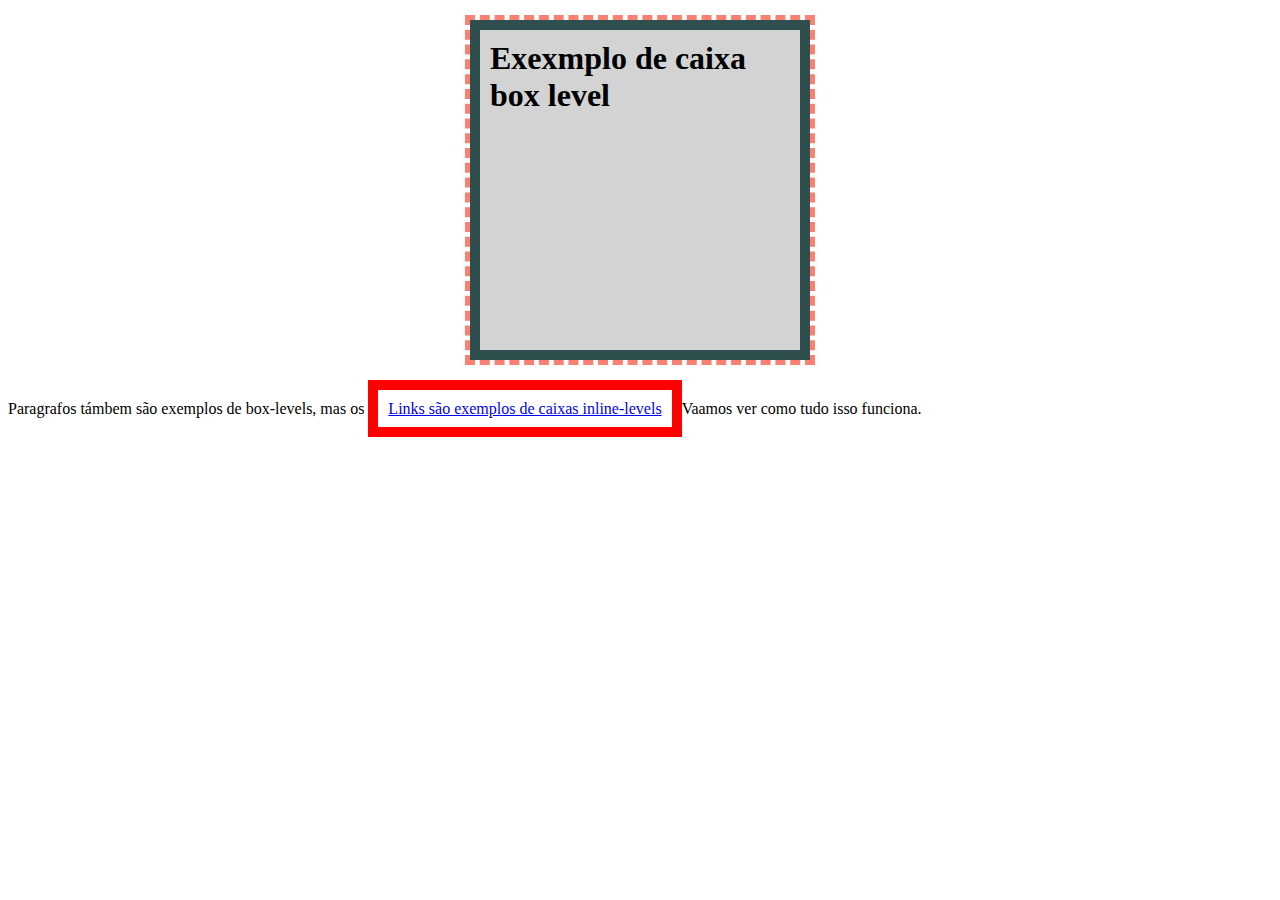
<file: ex021/index.html>
<!DOCTYPE html>
<html lang="pt-br">
<head>
    <meta charset="UTF-8">
    <meta name="viewport" content="width=device-width, initial-scale=1.0">
    <link rel="stylesheet" href="style.css">
    <title>Modelos Caixa</title>
</head>
<body>
    <h1>Exexmplo de caixa box level</h1>
    <p>Paragrafos támbem são exemplos de box-levels, mas os <a href="#">Links são exemplos de caixas inline-levels</a>Vaamos ver como tudo isso funciona.</p>
</body>
</html>
</file>
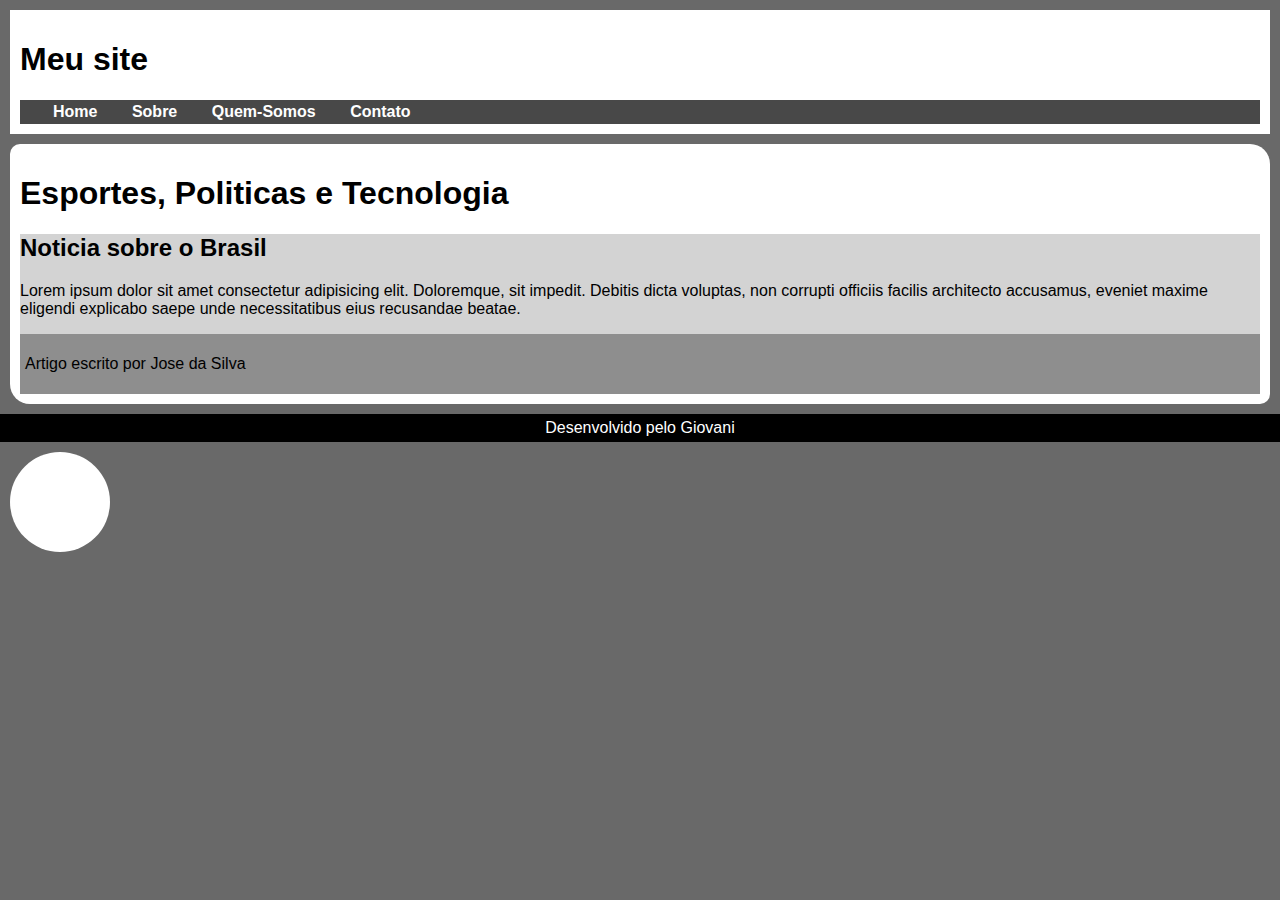
<file: ex022/index.html>
<!DOCTYPE html>
<html lang="pt-br">
<head>
    <meta charset="UTF-8">
    <meta name="viewport" content="width=device-width, initial-scale=1.0">
    <link rel="stylesheet" href="style.css">
    <title>Grouping Tags</title>
</head>
<body>
    <header>
        <h1>Meu site</h1>
        <nav>
                <a href="#"></a>Home
                <a href="#"></a>Sobre
                <a href="#"></a>Quem-Somos
                <a href="#"></a>Contato
        </nav>
    </header>
    <main>
        <section id="assuntos">
            <h1>Esportes, Politicas e Tecnologia</h1>
        </section>
        <section id="noticias">
            <article>
                <h2>Noticia sobre o Brasil</h2>
                <p>Lorem ipsum dolor sit amet consectetur adipisicing elit. Doloremque, sit impedit. Debitis dicta voluptas, non corrupti officiis facilis architecto accusamus, eveniet maxime eligendi explicabo saepe unde necessitatibus eius recusandae beatae.</p>
                <aside>
                    <p>Artigo escrito por Jose da Silva</p>
                </aside>
            </article>
            <article>

            </article>
        </section>
    </main>
    <footer>
        <p>Desenvolvido pelo Giovani</p>
    </footer>
    <div id="bola">

    </div>
</body>
</html>
</file>
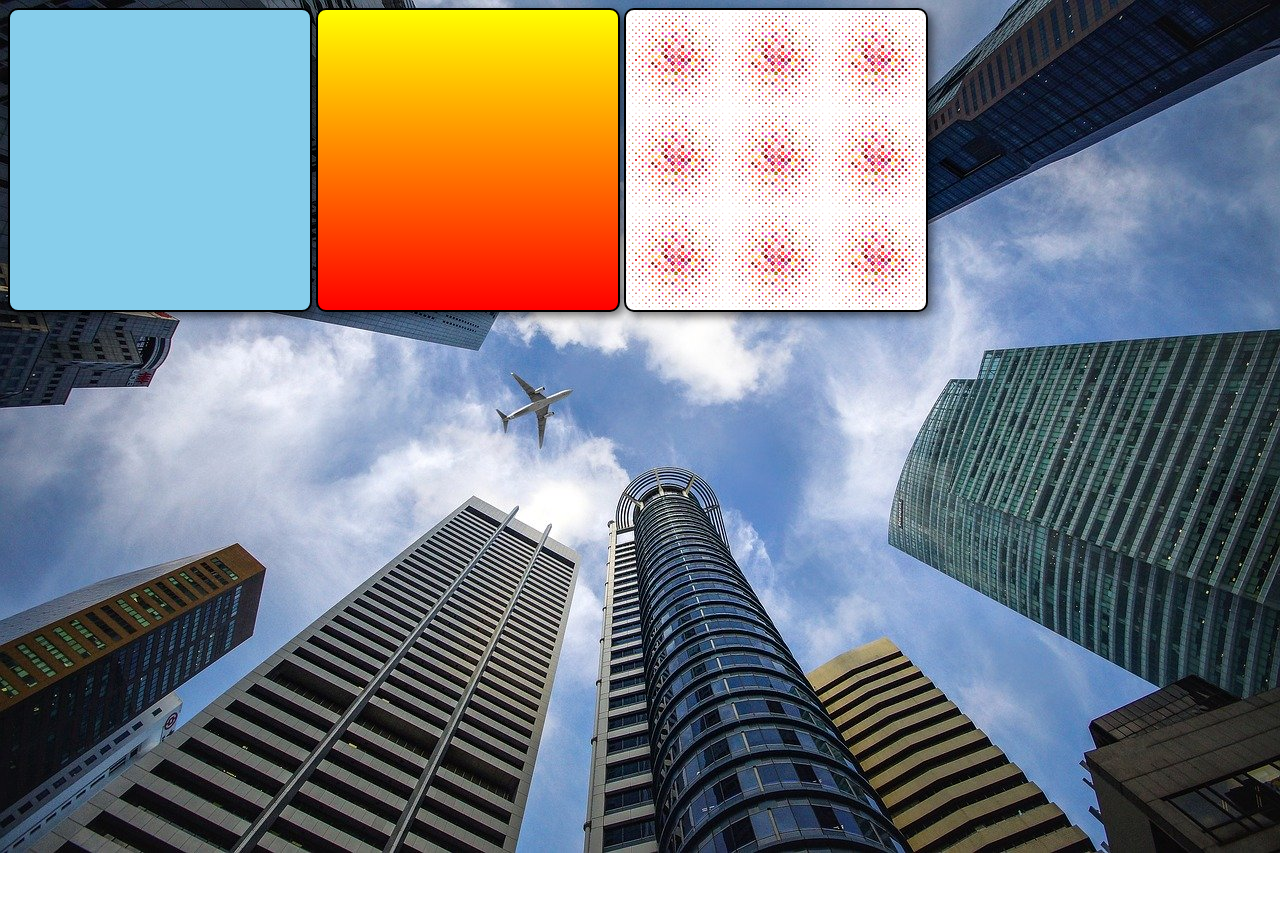
<file: Modulo 3/ex001/index.html>
<!DOCTYPE html>
<html lang="pt-br">
<head>
    <meta charset="UTF-8">
    <meta name="viewport" content="width=device-width, initial-scale=1.0">
    <title>Colocando imagens no fundo do site</title>
    <style>
        body{
            background-image: url(img/imagens-cap19/wallpaper002.jpg);
            background-repeat: no-repeat;
            width: 100vw;
        }
        div.quadrado{
            border: 2px solid black;
            width: 300px;
            height: 300px;
            display: inline-block;
            border-radius: 10px;
            background-color: lightgray;
            box-shadow: 4px 4px 10px #0000008c;
        }
        div#q1{
            background-color: skyblue;
        }
        div#q2{
            background-image: linear-gradient(to bottom, yellow, red);
        }
        div#q3{
            background-image: url(img/imagens-cap19/pattern002.png);
        }
    </style>
</head>
<body>
    <div class="quadrado" id="q1">

    </div>
    <div class="quadrado" id="q2">

    </div>
    <div class="quadrado" id="q3">

    </div>
</body>
</html>
</file>
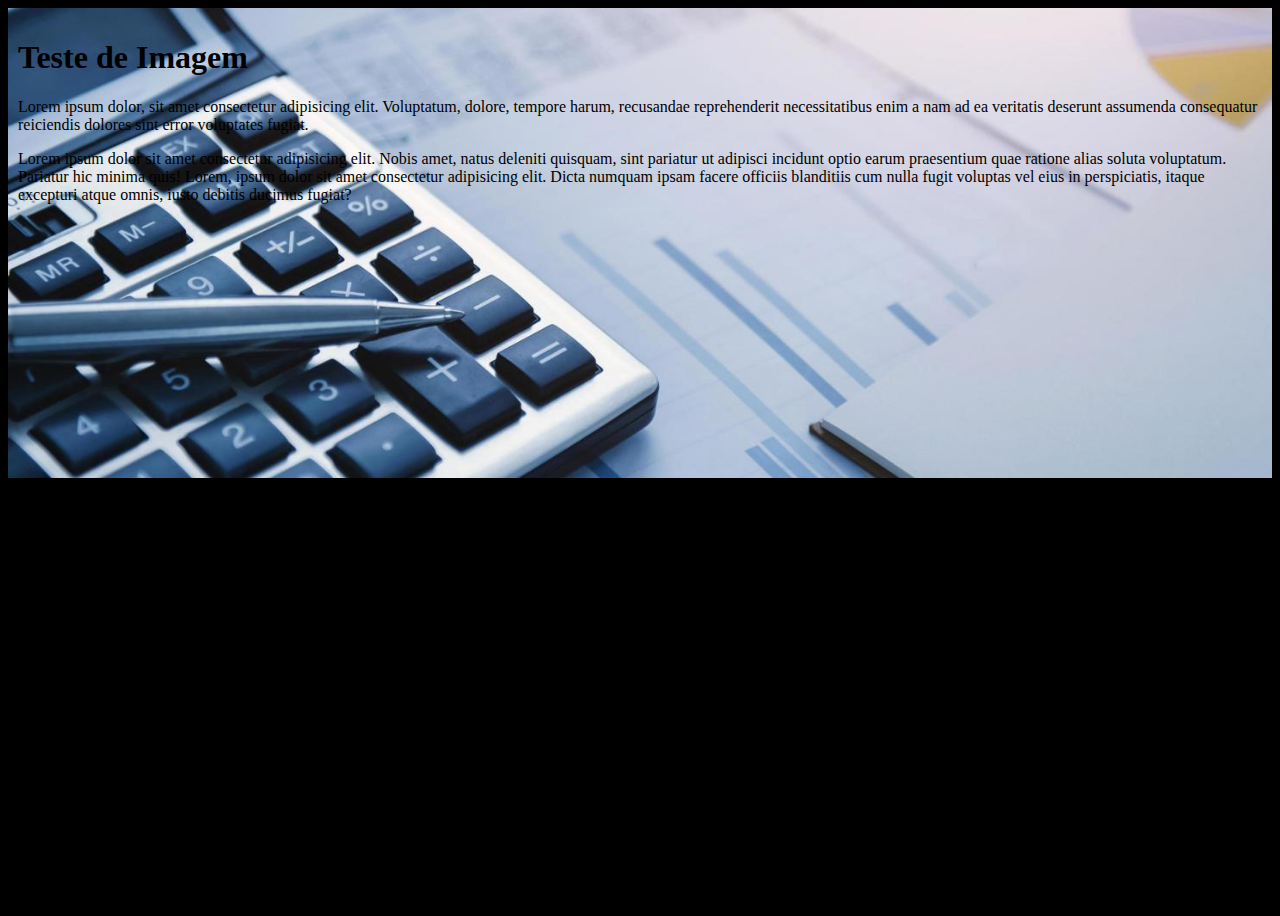
<file: Modulo 3/ex003/index.html>
<!DOCTYPE html>
<html lang="pt-br">
<head>
    <meta charset="UTF-8">
    <meta name="viewport" content="width=device-width, initial-scale=1.0">
    <title>Teste imagem de fundo</title>
    <style>
        body{
            background-color: black;
            height: 100vh;
        }
        main{
            height: 50vh;
            margin: 0 auto;
            background-image: url(img/1309758-calculadora-na-mesa-gratis-foto.jpg);
            background-size: 100%;
            background-position: center center;
            background-repeat: no-repeat;
            padding: 10px;
        }
    </style>
</head>
<body>
    <main>
        <h1>Teste de Imagem</h1>
        <p>Lorem ipsum dolor, sit amet consectetur adipisicing elit. Voluptatum, dolore, tempore harum, recusandae reprehenderit necessitatibus enim a nam ad ea veritatis deserunt assumenda consequatur reiciendis dolores sint error voluptates fugiat.</p>
        <p>Lorem ipsum dolor sit amet consectetur adipisicing elit. Nobis amet, natus deleniti quisquam, sint pariatur ut adipisci incidunt optio earum praesentium quae ratione alias soluta voluptatum. Pariatur hic minima quis! Lorem, ipsum dolor sit amet consectetur adipisicing elit. Dicta numquam ipsam facere officiis blanditiis cum nulla fugit voluptas vel eius in perspiciatis, itaque excepturi atque omnis, iusto debitis ducimus fugiat?</p>
    </main>
</body>
</html>
</file>
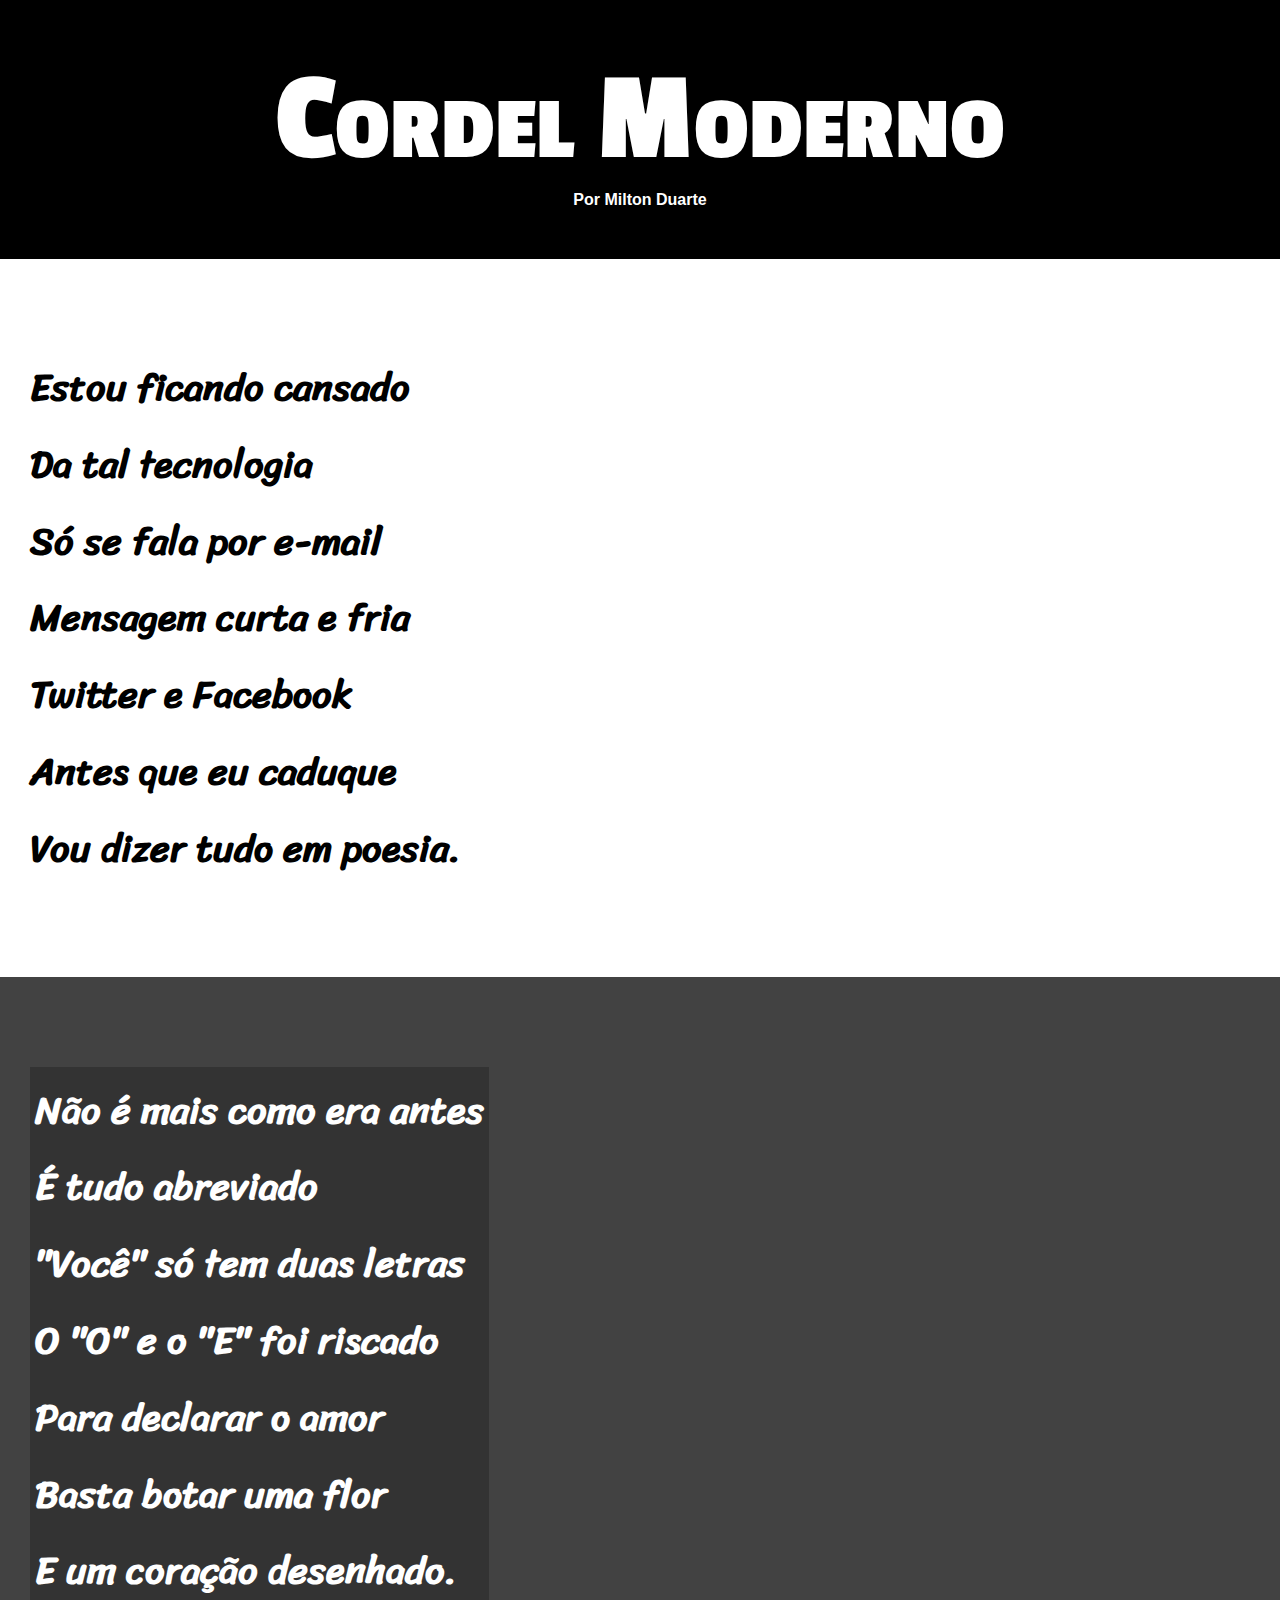
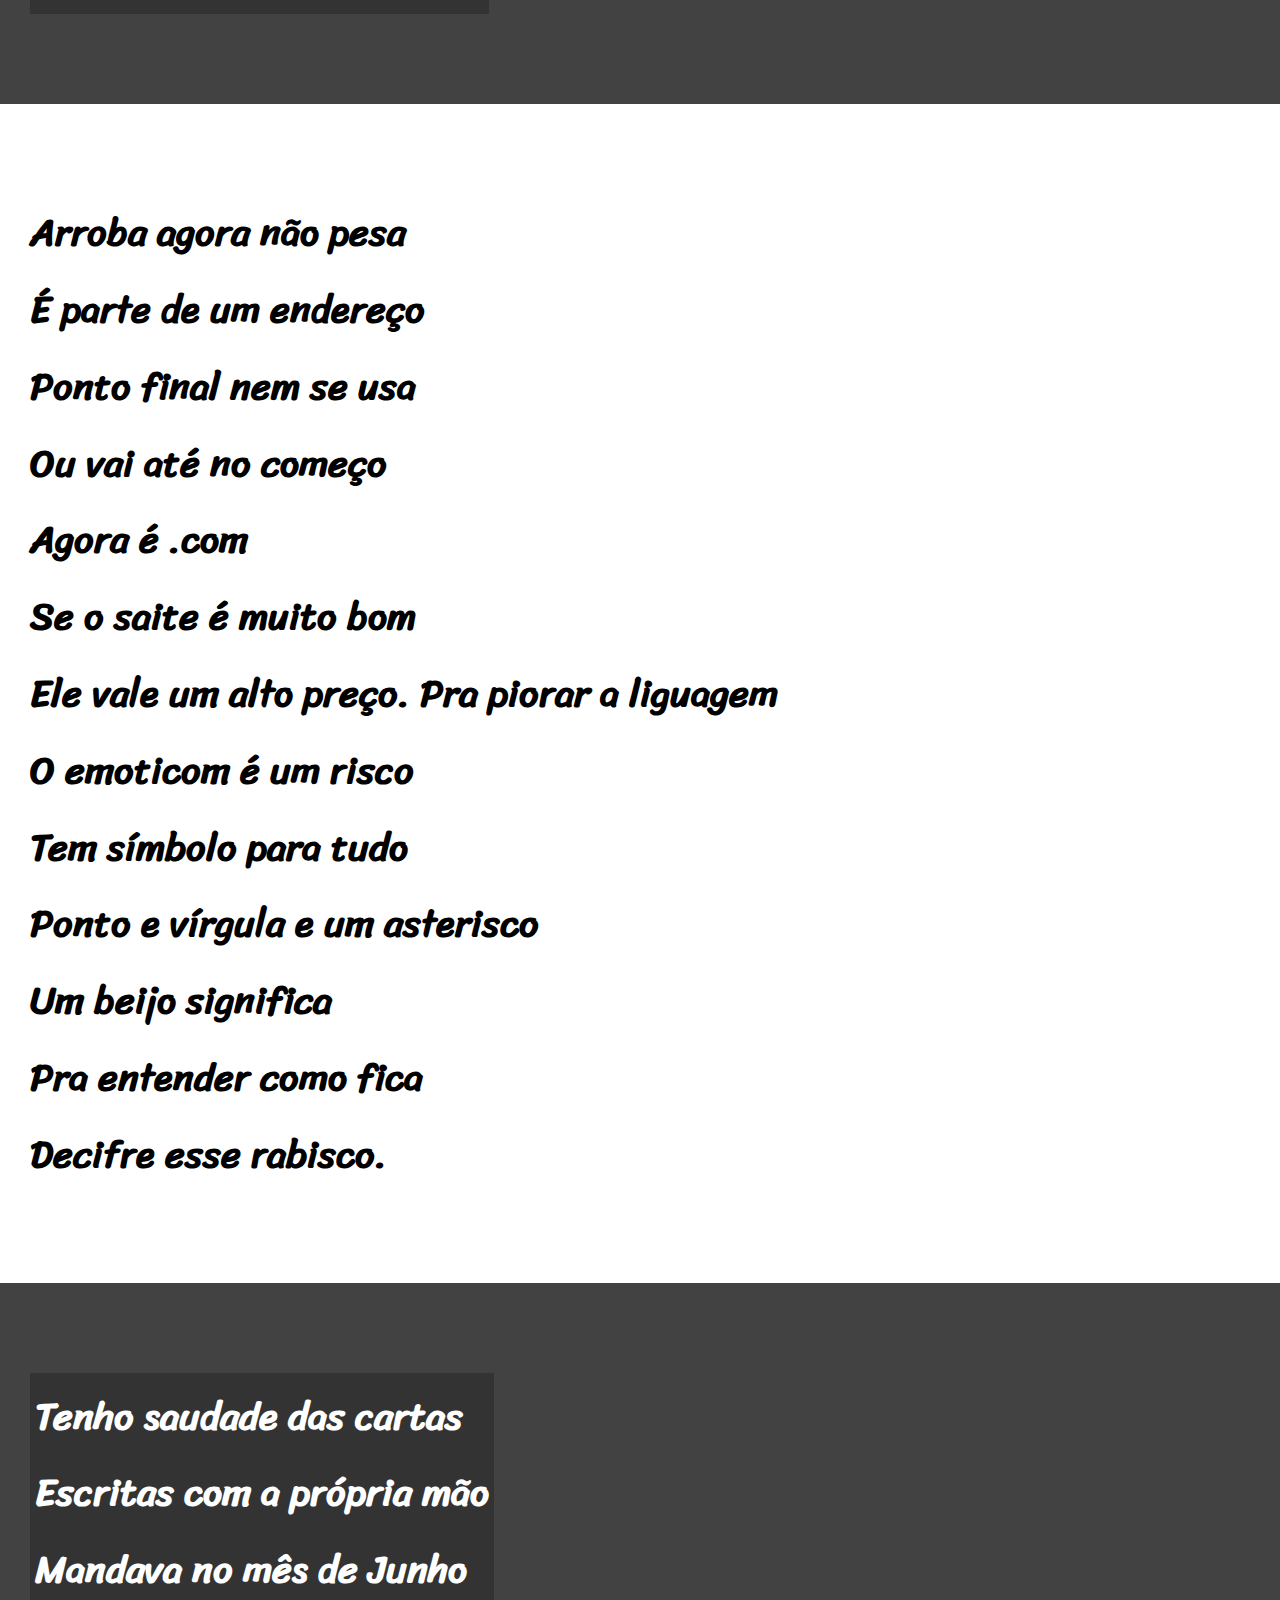
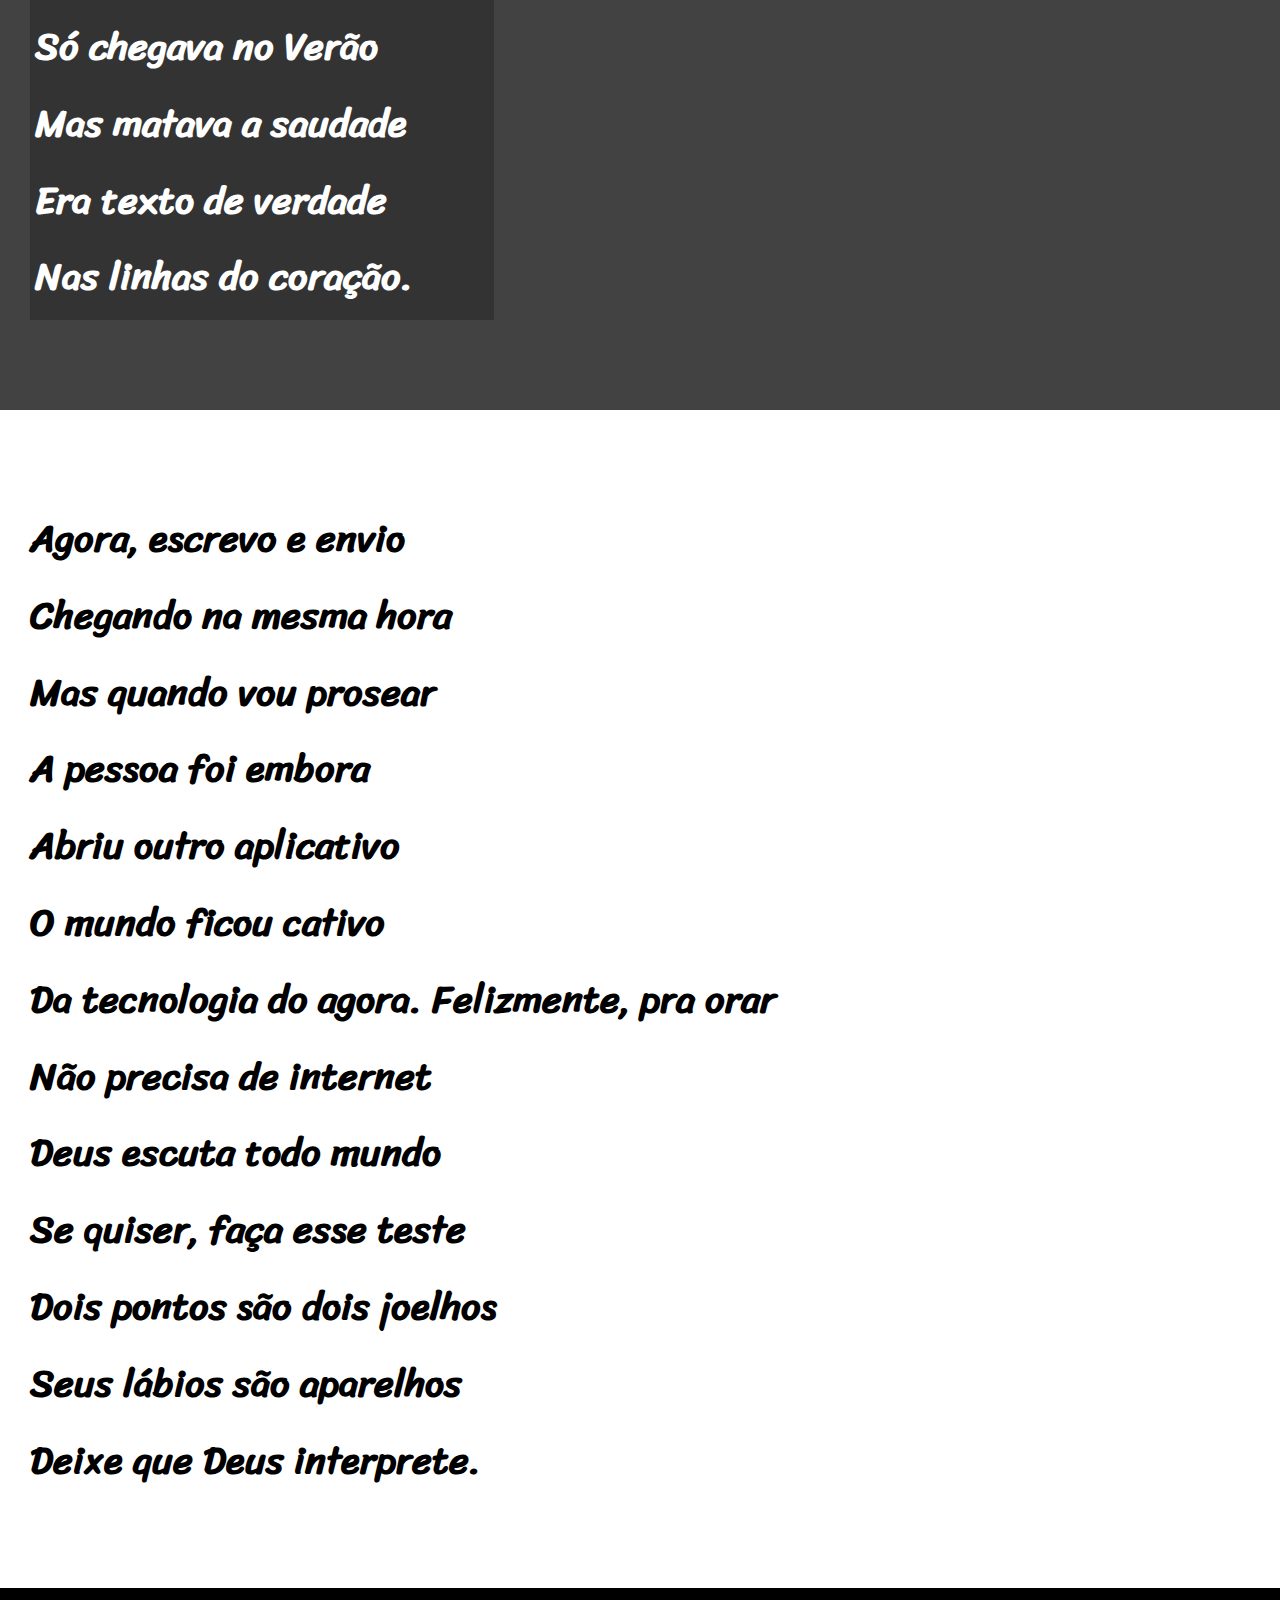
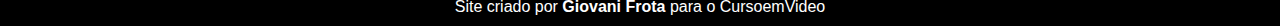
<file: Modulo 3/Desafio Cordel/pacote-d012/index.html>
<!DOCTYPE html>
<html lang="pt-br">
<head>
    <meta charset="UTF-8">
    <meta name="viewport" content="width=device-width, initial-scale=1.0">
    <link rel="stylesheet" href="style.css">
    <title>Cordel Moderno</title>
</head>
<body>
    <header>
        <h1>Cordel Moderno</h1>
        <p>
            <a href="https://www.recantodasletras.com.br/poesias/3186743" target="_blank">Por Milton Duarte</a>
        </p>
    </header>
    <main>
        <section class="normal">
            <p>
                Estou ficando cansado <br>
                Da tal tecnologia <br>
                Só se fala por e-mail <br>
                Mensagem curta e fria <br>
                Twitter e Facebook <br>
                Antes que eu caduque <br>
                Vou dizer tudo em poesia.
            </p>
        </section>

        <section class="imagem">
            <p>
                Não é mais como era antes <br>
                É tudo abreviado <br>
                "Você" só tem duas letras <br>
                O "O" e o "E" foi riscado <br>
                Para declarar o amor <br>
                Basta botar uma flor <br>
                E um coração desenhado.
            </p>
        </section>
        
        <section class="normal">
            <p>
                Arroba agora não pesa <br>
                É parte de um endereço <br>
                Ponto final nem se usa <br>
                Ou vai até no começo <br>
                Agora é .com <br>
                Se o saite é muito bom <br>
                Ele vale um alto preço.
                
                Pra piorar a liguagem <br>
                O emoticom é um risco <br>
                Tem símbolo para tudo <br>
                Ponto e vírgula e um asterisco <br>
                Um beijo significa <br>
                Pra entender como fica <br>
                Decifre esse rabisco.
            </p>
        </section>
        
        <section class="imagem">
            <p>
                Tenho saudade das cartas <br>
                Escritas com a própria mão <br>
                Mandava no mês de Junho <br>
                Só chegava no Verão <br>
                Mas matava a saudade <br>
                Era texto de verdade <br>
                Nas linhas do coração.
            </p>
        </section>
        
        <section class="normal">
            <p>
                Agora, escrevo e envio <br>
                Chegando na mesma hora <br>
                Mas quando vou prosear <br>
                A pessoa foi embora <br>
                Abriu outro aplicativo <br>
                O mundo ficou cativo <br>
                Da tecnologia do agora.
                
                Felizmente, pra orar <br>
                Não precisa de internet <br>
                Deus escuta todo mundo <br>
                Se quiser, faça esse teste <br>
                Dois pontos são dois joelhos <br>
                Seus lábios são aparelhos <br>
                Deixe que Deus interprete.
            </p>
        </section>
    </main>
    <footer>
        <p>Site criado por <a href="https://github.com/giovanifrota" target="_blank">Giovani Frota</a> para o CursoemVideo</p>
    </footer>
</body>
</html>
</file>
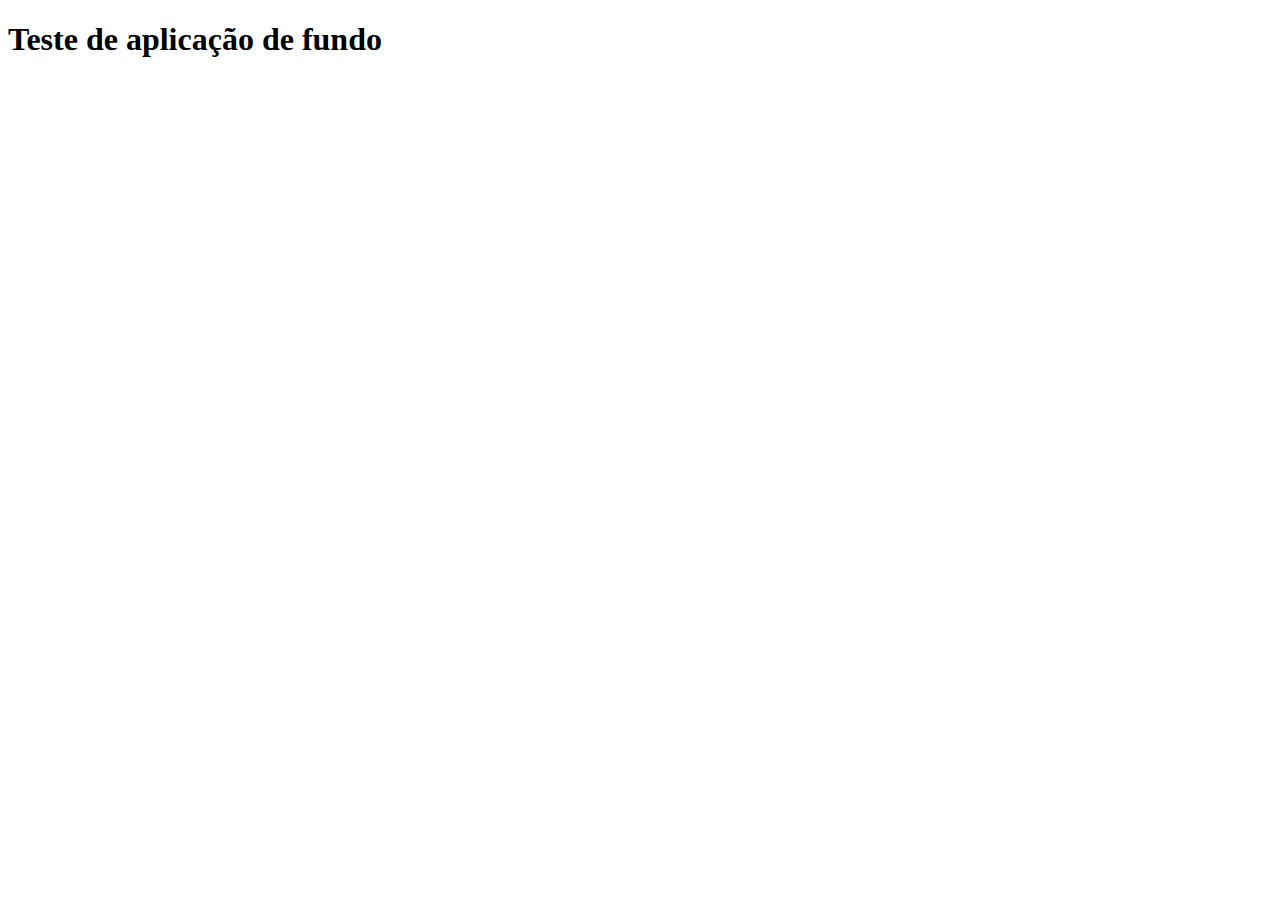
<file: Modulo 3/ex001/ex002/index.html>
<!DOCTYPE html>
<html lang="pt-br">
<head>
    <meta charset="UTF-8">
    <meta name="viewport" content="width=device-width, initial-scale=1.0">
    <title>Personalização dos fundos</title>
    <style>
        body{
            background-image: url('https://github.com/gustavoguanabara/html-css/blob/master/imagens/mascote.png');
        }
    </style>
</head>
<body>
    <h1>Teste de aplicação de fundo</h1>
</body>
</html>
</file>
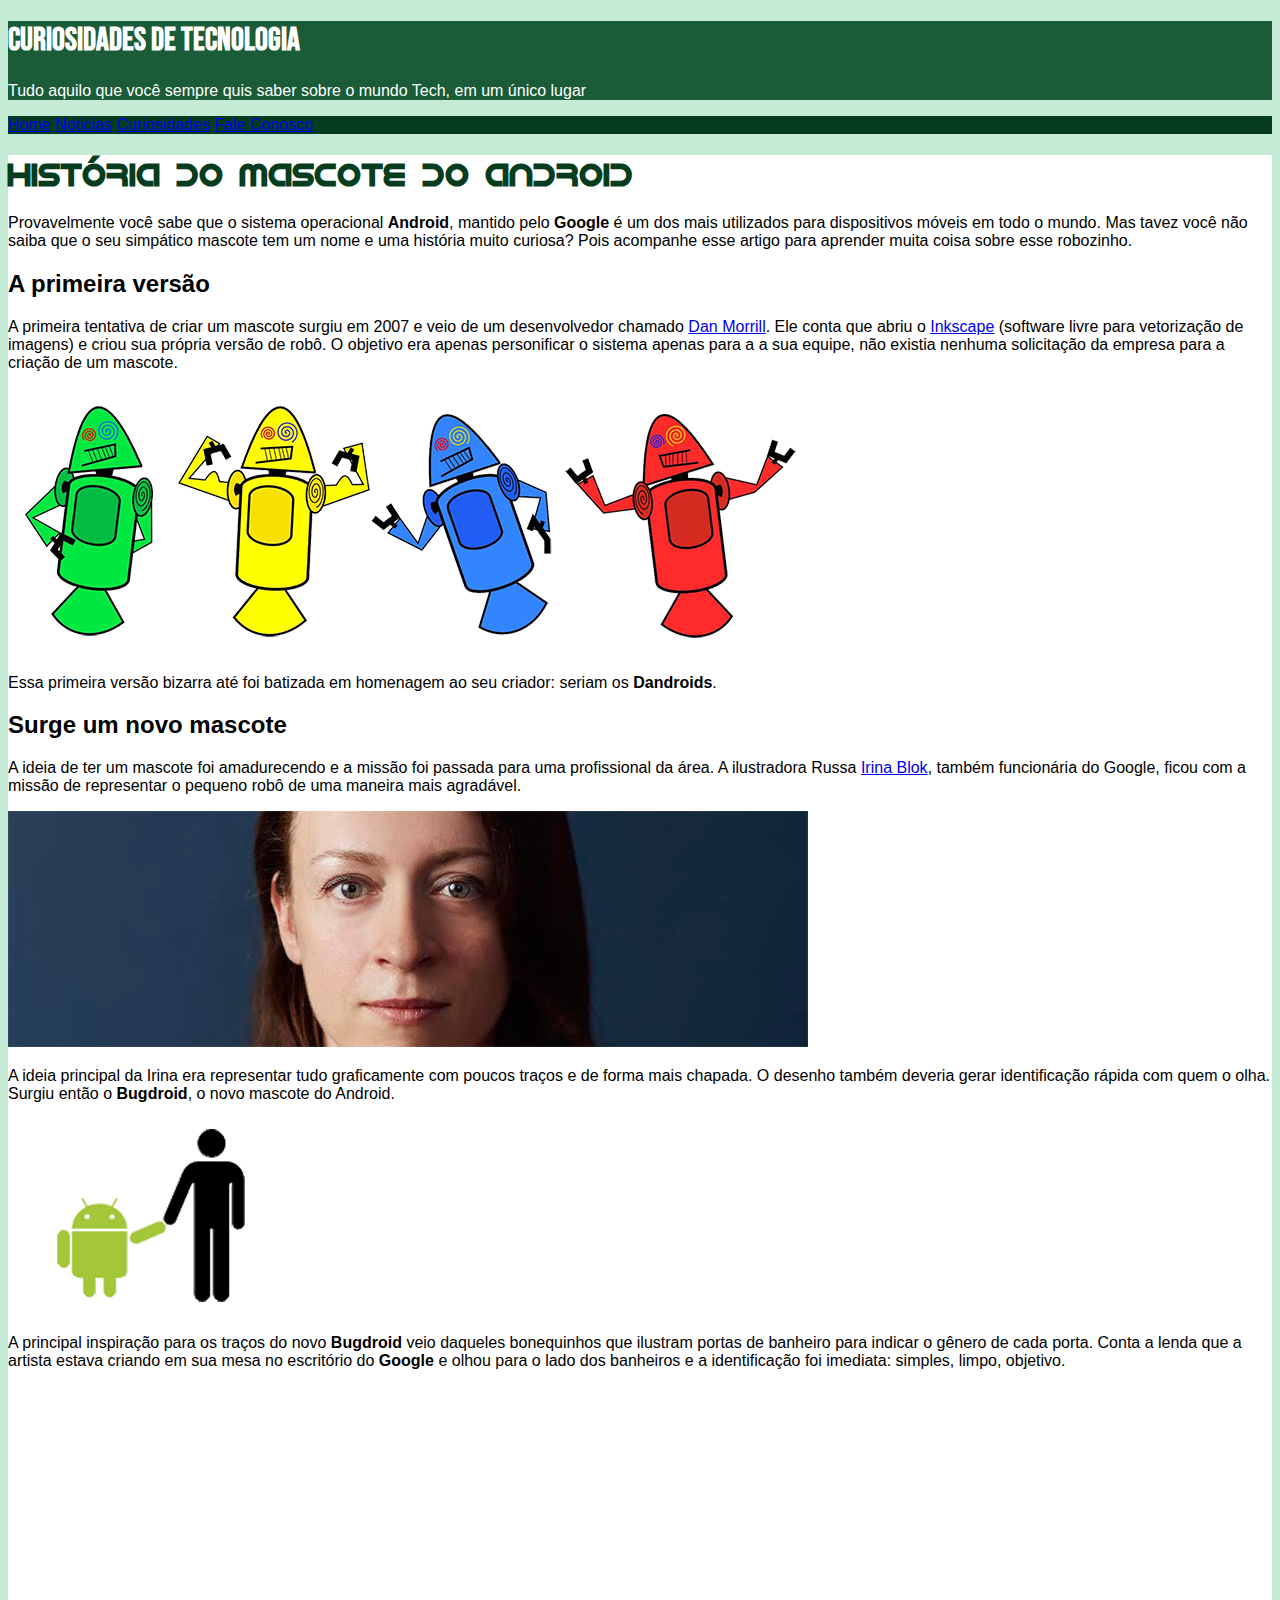
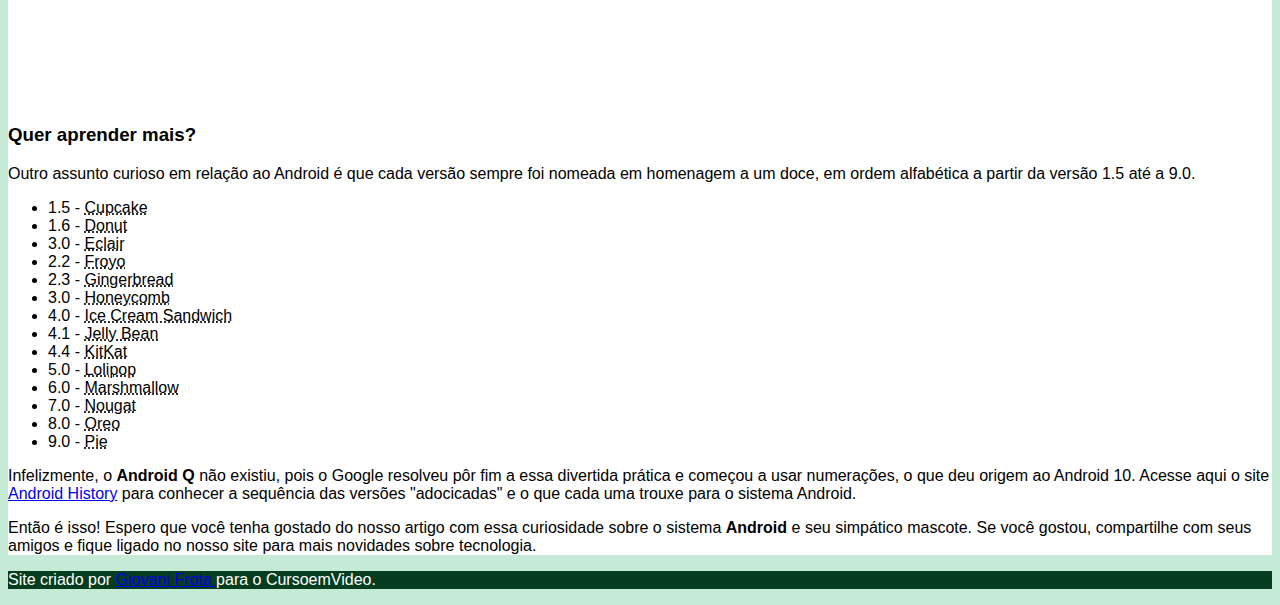
<file: Desafio Modulo 2/android.html>
<!DOCTYPE html>
<html lang="pt-br">
<head>
    <meta charset="UTF-8">
    <meta name="viewport" content="width=device-width, initial-scale=1.0">
    <link rel="stylesheet" href="style.css">
    <link rel="shortcut icon" href="imagens/favicon.ico" type="image/x-icon">
    <title>Desafio Modulo 2</title>
</head>
<body>
    <header> 
        <h1>Curiosidades de Tecnologia</h1>
        <p>Tudo aquilo que você sempre quis saber sobre o mundo Tech, em um único lugar</p>
    </header>
    <nav>
        <a href="#">Home</a>
        <a href="#">Noticias</a>
        <a href="#">Curiosidades</a>
        <a href="#">Fale Conosco</a>
    </nav>
    <main>
        <article>
            <h1>História do Mascote do Android</h1>

            <p>Provavelmente você sabe que o sistema operacional <strong>Android</strong>, mantido pelo <strong>Google</strong> é um dos mais utilizados para dispositivos móveis em todo o mundo. Mas tavez você não saiba que o seu simpático mascote tem um nome e uma história muito curiosa? Pois acompanhe esse artigo para aprender muita coisa sobre esse robozinho.</p>

            <h2>A primeira versão</h2>

            <p>A primeira tentativa de criar um mascote surgiu em 2007 e veio de um desenvolvedor chamado <a href="https://androidcommunity.com/dan-morrill-shows-us-the-android-mascot-that-almost-was-20130103/" target="_blank">Dan Morrill</a>. Ele conta que abriu o <a href="https://inkscape.org/pt-br/" target="_blank">Inkscape</a> (software livre para vetorização de imagens) e criou sua própria versão de robô. O objetivo era apenas personificar o sistema apenas para a a sua equipe, não existia nenhuma solicitação da empresa para a criação de um mascote.</p>

            <img src="imagens/dan-droids.png" alt="dan-droids">

            <p>Essa primeira versão bizarra até foi batizada em homenagem ao seu criador: seriam os <strong>Dandroids</strong>.</p>

            <h2>Surge um novo mascote</h2>

            <p>A ideia de ter um mascote foi amadurecendo e a missão foi passada para uma profissional da área. A ilustradora Russa <a href="https://www.irinablok.com/" target="_blank">Irina Blok</a>, também funcionária do Google, ficou com a missão de representar o pequeno robô de uma maneira mais agradável.</p>

            <img src="imagens/irina-blok.jpg" alt="criadora do bugdroid , Irina Blok">

            <p>A ideia principal da Irina era representar tudo graficamente com poucos traços e de forma mais chapada. O desenho também deveria gerar identificação rápida com quem o olha. Surgiu então o <strong>Bugdroid</strong>, o novo mascote do Android.</p>

            <img src="imagens/bugdroid.png" alt="Novo mascote da android">

            <p>A principal inspiração para os traços do novo <strong>Bugdroid</strong> veio daqueles bonequinhos que ilustram portas de banheiro para indicar o gênero de cada porta. Conta a lenda que a artista estava criando em sua mesa no escritório do <strong>Google</strong> e olhou para o lado dos banheiros e a identificação foi imediata: simples, limpo, objetivo.</p>

            <iframe width="560" height="315" src="https://www.youtube.com/embed/l2UDgpLz20M?si=qxo6r4B_LjhMxLco" title="YouTube video player" frameborder="0" allow="accelerometer; autoplay; clipboard-write; encrypted-media; gyroscope; picture-in-picture; web-share" referrerpolicy="strict-origin-when-cross-origin" allowfullscreen></iframe>
            
            <aside>
                <h3>Quer aprender mais?</h3>
                <p>Outro assunto curioso em relação ao Android é que cada versão sempre foi nomeada em homenagem a um doce, em ordem alfabética a partir da versão 1.5 até a 9.0.</p>
                <ul>
                    <li>1.5 - <abbr title="Bolo de copo">Cupcake</abbr>
                    </li>
                    <li>1.6 - <abbr title="Rosquinha">Donut</abbr>
                    </li>
                    <li>3.0 - <abbr title="Bomba">Eclair</abbr>
                    </li>
                    <li>2.2 - <abbr title="Iogurte Congelado">Froyo</abbr>
                    </li>
                    <li>2.3 - <abbr title="Biscoito de gengibre">Gingerbread</abbr>
                    </li>
                    <li>3.0 - <abbr title="Favo de mel">Honeycomb</abbr>
                    </li>
                    <li>4.0 - <abbr title="Sanduiche de sorvete">Ice Cream Sandwich</abbr>
                    </li>
                    <li>4.1 - <abbr title="Jujuba">Jelly Bean</abbr>
                    </li>
                    <li>4.4 - <abbr title="KitKat">KitKat</abbr>
                    </li>
                    <li>5.0 - <abbr title="Pirulito">Lolipop</abbr>
                    </li>
                    <li>6.0 - <abbr title="Marshmallow">Marshmallow</abbr>
                    </li>
                    <li>7.0 - <abbr title="Torrone">Nougat</abbr>
                    </li>
                    <li>8.0 - <abbr title="Oreo">Oreo</abbr>
                    </li>
                    <li>9.0 - <abbr title="Torta">Pie</abbr>
                    </li>
                </ul>
                <p>
                    Infelizmente, o <strong>Android Q</strong> não existiu, pois o Google resolveu pôr fim a essa divertida prática e começou a usar numerações, o que deu origem ao Android 10.
                    Acesse aqui o site <a href="https://www.android.com/intl/pt_br/what-is-android/" target="_blank">Android History</a> para conhecer a sequência das versões "adocicadas" e o que cada uma trouxe para o sistema Android.
                </p>
            </aside>

            <p>Então é isso! Espero que você tenha gostado do nosso artigo com essa curiosidade sobre o sistema <strong>Android</strong> e seu simpático mascote. Se você gostou, compartilhe com seus amigos e fique ligado no nosso site para mais novidades sobre tecnologia.</p>
        </article>
    </main>
    <footer>
        <p>Site criado por <a href="https://github.com/giovanifrota" target="_blank">Giovani Frota </a>para o CursoemVideo.</p>
    </footer>
</body>
</html>
</file>
<file: ex021/style.css>
@charset "UTF-8";
h1{
    background-color: lightgray;
    height: 300px;
    width: 300px;
    border: 10px solid darkslategray;
    padding: 10px;
    margin: 20px auto 40px auto;
    outline: 5px dashed salmon;

}
a{
    border:10px solid red;
    padding:10px;
}
</file>
<file: ex022/style.css>
@charset "UTF-8";
body{
    font-family: Arial, Helvetica, sans-serif;
    background-color: dimgray;
    margin: 0px;
}
header{
    background-color: white;
    padding: 10px;
    margin: 10px;
}
nav{
    background-color: #484848;
    padding: 3px;
    font-weight: bold;
    color:white;
    box-shadow: 3px 3   px 5px rgba(0, 0, 0, 0.379);
}
nav > a{
    text-decoration: underline;
    margin-right: 30px;
}
main{
    background-color: white;
    padding: 10px;
    margin: 10px;
    border-radius: 10px 20px ;
}
article{
    background-color: lightgray;
}
article > aside{
    background-color: #8e8e8e;
    padding: 5px;
}
footer{
    background-color: black;
    color: white;
    text-align: center;
    padding: 5px;
    margin: 0px;
}
footer > p{
    margin:0px;
}
div#bola{
    height: 100px;
    width: 100px;
    background-color: white;
    margin: 10px;
    border-radius: 50%;
}
</file>
<file: Modulo 3/Desafio Cordel/pacote-d012/style.css>
@charset "UTF-8";
@import url('https://fonts.googleapis.com/css2?family=Bebas+Neue&family=Passion+One:wght@400;700;900&display=swap');
@import url('https://fonts.googleapis.com/css2?family=Bebas+Neue&family=Passion+One:wght@400;700;900&family=Sriracha&display=swap');
:root{
    --font01:Verdana, Geneva, Tahoma, sans-serif;
    --font02:"Passion One", sans-serif;
    --font03:"Sriracha", cursive;

}
*{
    margin:0;
    padding:0; 
    font-size: 1em;
}
html, body{
    min-height: 100vh;
    background-color: darkgray;
    font-family: var(--font01);
}
header{
    background-color: black;
    color: white;
    text-align: center;
}
header > h1{
    padding-top:50px;
    font-variant: small-caps;
    font-family: var(--font02);
    font-size:10vw;
}
header > p{
    padding-bottom:50px;
}
a{
    color: white;
    text-decoration: none;
    font-weight: bolder;
}
a:hover{
    text-decoration: underline;
}
section{
    padding-top:10vh;
    padding-bottom:10vh;
    line-height: 2em;
    padding-left:30px;
    font-family: var(--font03);
    font-size: 3vw;
    font-weight: bolder;
}
section.normal{
    background-color: white;
    color: black;
}
section.imagem{
    background-color: rgb(66, 66, 66);
    color: white;
}
section.imagem > p{
    background-color: rgba(0, 0, 0, 0.228);
    display: inline-block;
    padding: 5px;
}
footer{
    background-color: black;
    text-align: center;
    color: white;
    padding:10px;
}
</file>
<file: Desafio Modulo 2/style.css>
@charset "UTF-8";
@import url('https://fonts.googleapis.com/css2?family=Bebas+Neue&display=swap');
@font-face {
    font-family: 'Android';
    src: url(imagens/idroid.otf) format('opentype');
    font-weight: normal;
}
:root{
    --cor0:#c5ebd6;
    --cor1:#83e1ad;
    --cor2:#3ddc84;
    --cor3:#2fa866;
    --cor4:#1a5c37;
    --cor5:#063d1e;

    --fonte-padrao: arial,verdana, helvetica, sans-serif;
    --fonte-destaque: "Bebas Neue", serif;
    --fonte-android:"Android", cursive;
}

body{
    background-color: var(--cor0);
    font-family: var(--fonte-padrao);
}
header{
    background-color: var(--cor4);
}
header > h1{
    color: white;
    font-family: var(--fonte-destaque);
}
header > p{
    color:white;
}
nav{
    background-color: var(--cor5);
}
main{
    background-color: white;
}
main h1{
    color: var(--cor5);
    font-family: var(--fonte-android);
}
main > h2{
    font-family: var(--fonte-android) ;
}
footer{
    background-color: var(--cor5);
    color: white;
}
</file>
